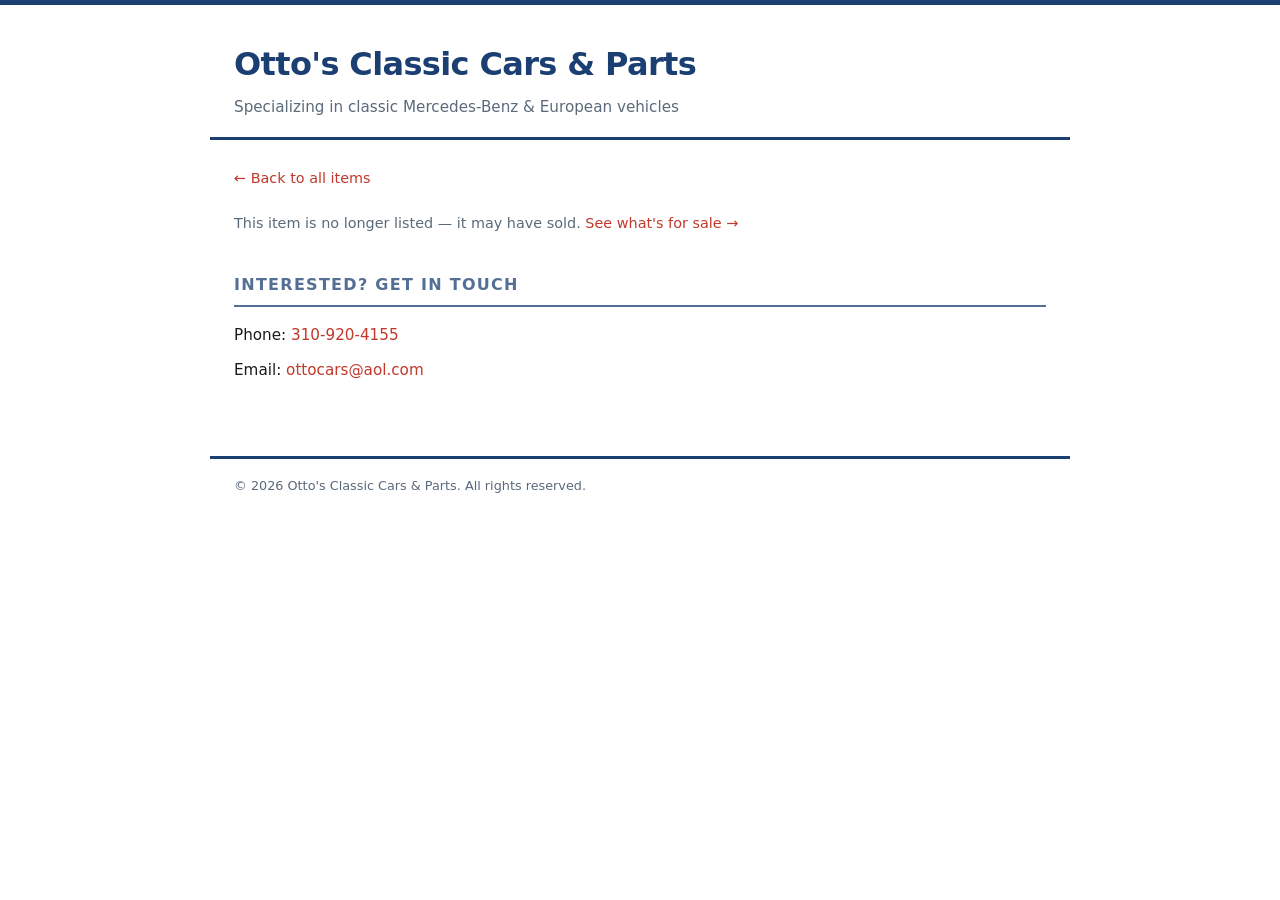
<file: item.html>
<!DOCTYPE html>
<html lang="en">
<head>
  <meta charset="UTF-8" />
  <meta name="viewport" content="width=device-width, initial-scale=1.0" />
  <meta name="description" content="Item for sale from Otto's Classic Cars & Parts — classic Mercedes, BMW, and European parts." />
  <title>Otto's Classic Cars & Parts</title>
  <link rel="stylesheet" href="assets/css/style.css" />
</head>
<body class="detail-page">

  <header>
    <div class="header-text">
      <h1>Otto's Classic Cars & Parts</h1>
      <p class="tagline">Specializing in classic Mercedes-Benz &amp; European vehicles</p>
    </div>
  </header>

  <main>
    <a href="index.html" class="back-link">&larr; Back to all items</a>

    <!-- Filled by main.js from data/inventory.json using the ?id= in the URL -->
    <div id="item-detail">
      <p class="loading">Loading…</p>
    </div>

    <section id="contact">
      <h2>Interested? Get in touch</h2>
      <address>
        <p>
          Phone: <a href="tel:310-920-4155">310-920-4155</a>
        </p>
        <p>
          Email:
          <!-- Obfuscated to reduce spam harvesting -->
          <a href="#" class="email-link" data-user="ottocars" data-domain="aol.com">
            [enable JavaScript to view email]
          </a>
        </p>
      </address>
    </section>
  </main>

  <footer>
    <p>&copy; <span id="year"></span> Otto's Classic Cars & Parts. All rights reserved.</p>
  </footer>

  <script src="assets/js/main.js"></script>
</body>
</html>
</file>
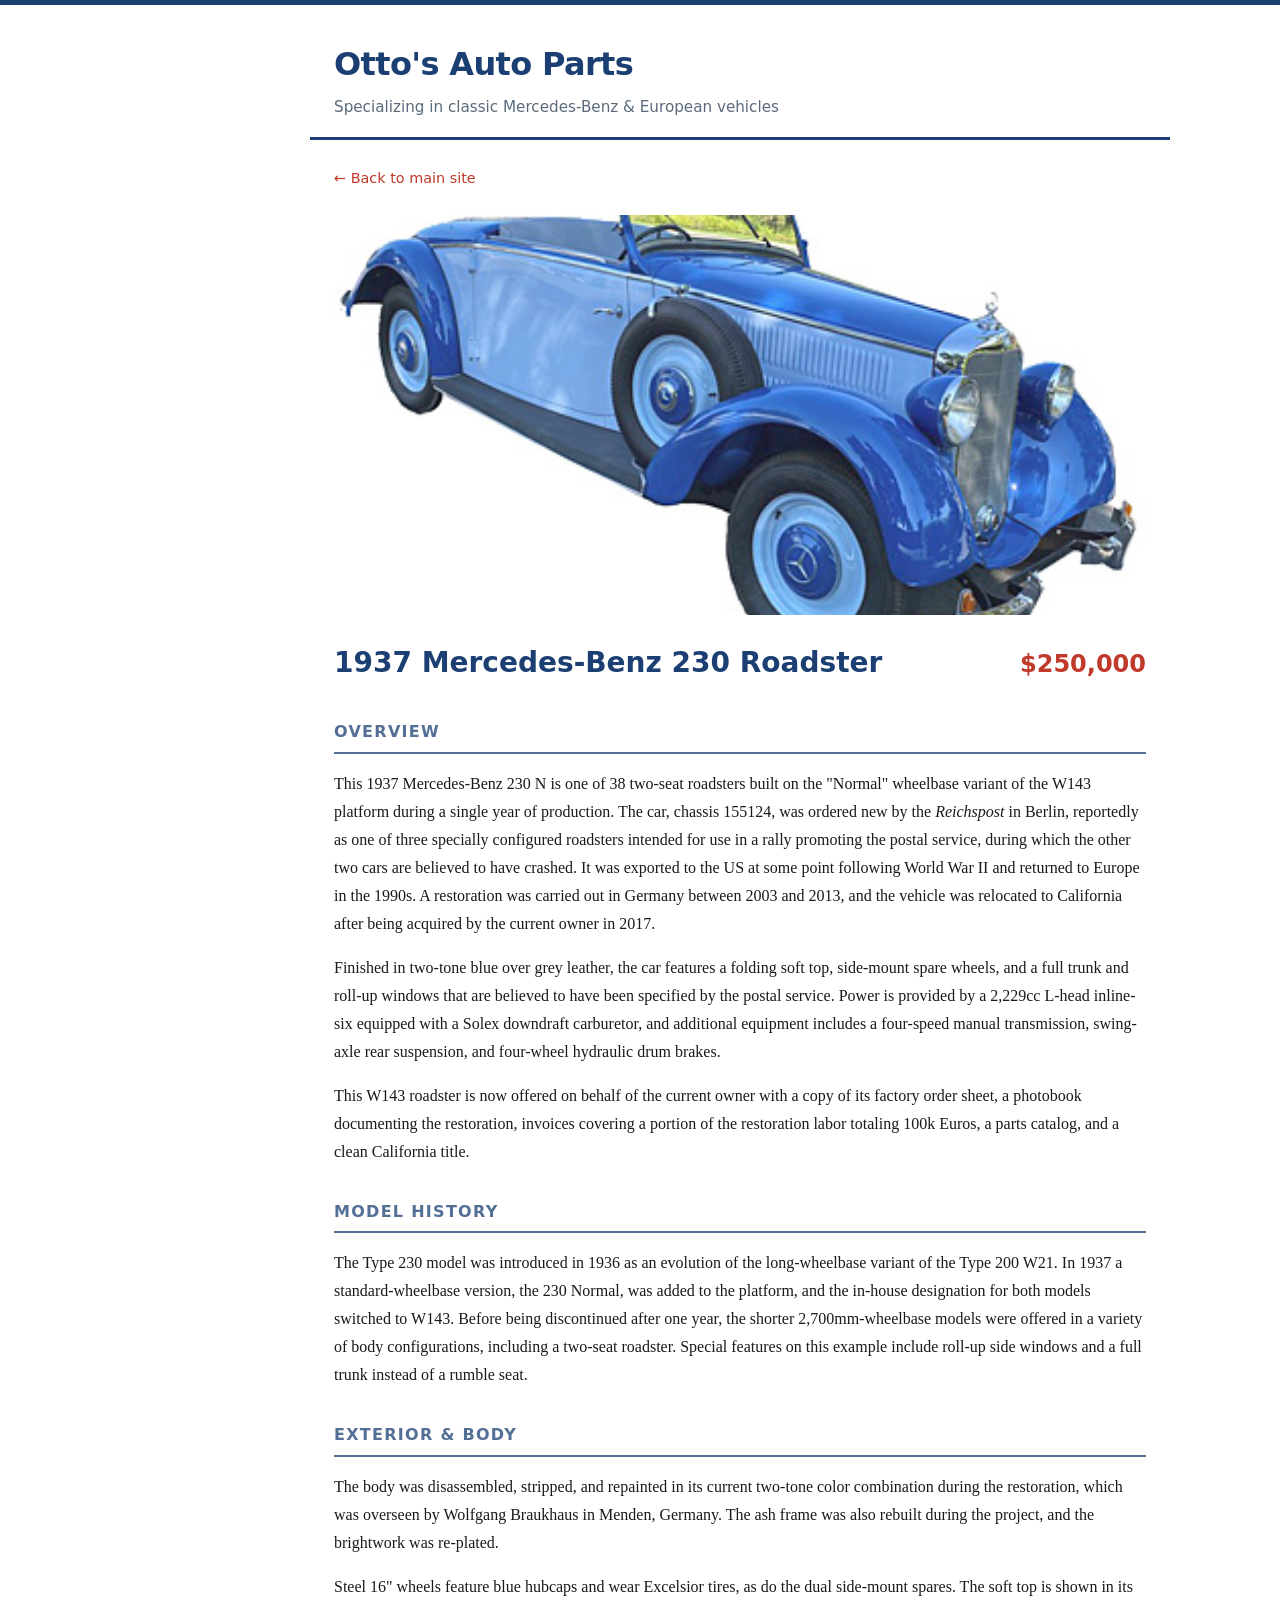
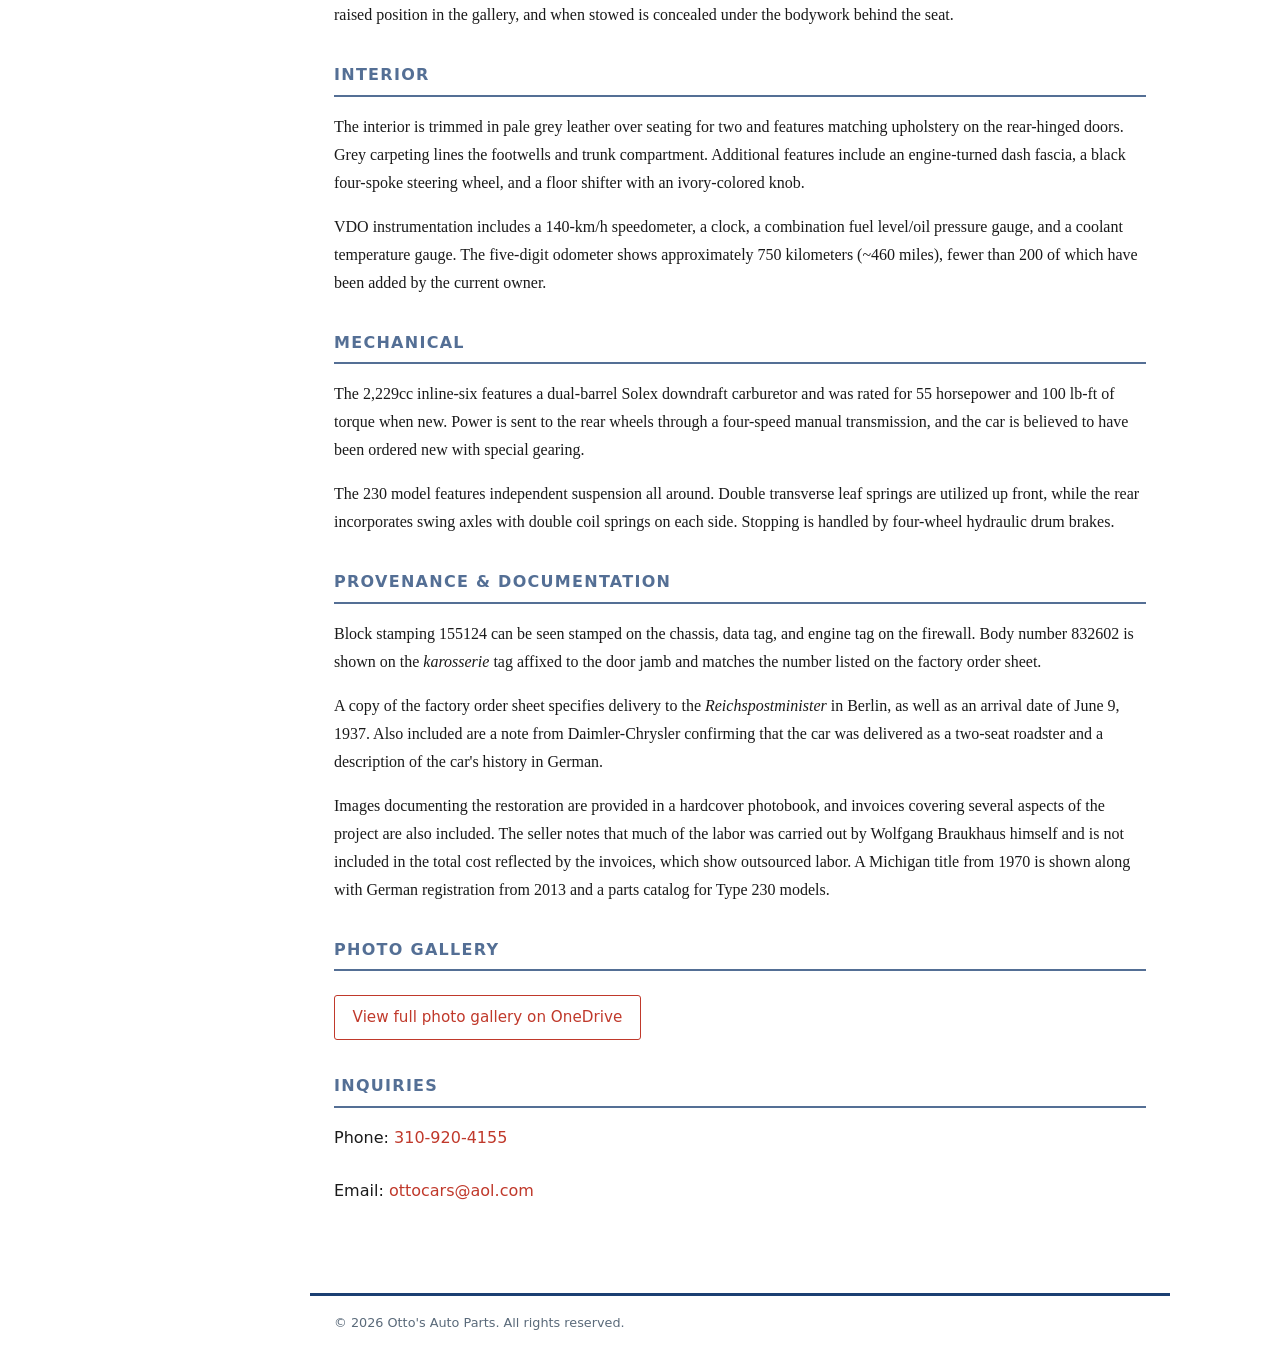
<file: roadster.html>
<!DOCTYPE html>
<html lang="en">
<head>
  <meta charset="UTF-8" />
  <meta name="viewport" content="width=device-width, initial-scale=1.0" />
  <meta name="description" content="1937 Mercedes-Benz 230 Roadster (W143) — History, details, and sale information." />
  <title>1937 Mercedes-Benz 230 Roadster — Otto's Auto Parts</title>
  <link rel="stylesheet" href="assets/css/style.css" />
  <style>
    .roadster-hero {
      margin-bottom: 1.5rem;
      overflow: hidden;
      border-radius: 4px;
    }
    .roadster-hero img {
      width: 100%;
      max-height: 400px;
      object-fit: cover;
      display: block;
    }
    .roadster-header {
      display: flex;
      align-items: baseline;
      justify-content: space-between;
      flex-wrap: wrap;
      gap: 0.5rem;
      margin-bottom: 1.5rem;
    }
    .roadster-header h1 {
      font-family: var(--font-ui);
      font-size: 1.75rem;
      font-weight: 700;
      color: var(--color-blue);
    }
    .roadster-price {
      font-family: var(--font-ui);
      font-size: 1.5rem;
      font-weight: 700;
      color: var(--color-accent);
    }
    .roadster-content {
      max-width: var(--max-width);
      margin: 0 auto;
      padding: var(--spacing);
    }
    .roadster-content p {
      margin-bottom: 1em;
      font-size: 1rem;
      line-height: 1.75;
    }
    .roadster-content h2 {
      margin-top: 2rem;
    }
    .back-link {
      display: inline-block;
      font-family: var(--font-ui);
      font-size: 0.9rem;
      margin-bottom: 1.5rem;
    }
    .photo-link {
      display: inline-block;
      font-family: var(--font-ui);
      font-size: 0.95rem;
      border: 1px solid var(--color-accent);
      padding: 0.5rem 1.1rem;
      border-radius: 3px;
      transition: background 0.15s, color 0.15s;
      margin-top: 0.5rem;
    }
    .photo-link:hover {
      background: var(--color-accent);
      color: #fff;
      text-decoration: none;
    }
    @media (max-width: 560px) {
      .roadster-header h1 { font-size: 1.3rem; }
      .roadster-price { font-size: 1.2rem; }
    }
  </style>
</head>
<body>

  <header>
    <div class="header-text">
      <h1>Otto's Auto Parts</h1>
      <p class="tagline">Specializing in classic Mercedes-Benz &amp; European vehicles</p>
    </div>
  </header>

  <div class="roadster-content">

    <a href="index.html" class="back-link">&larr; Back to main site</a>

    <div class="roadster-hero">
      <img src="assets/images/230-roadster-1937.jpg" alt="1937 Mercedes-Benz 230 Roadster — two-tone blue, side-mount spare wheels" />
    </div>

    <div class="roadster-header">
      <h1>1937 Mercedes-Benz 230 Roadster</h1>
      <span class="roadster-price">$250,000</span>
    </div>

    <section id="overview">
      <h2>Overview</h2>
      <p>
        This 1937 Mercedes-Benz 230 N is one of 38 two-seat roadsters built on the
        "Normal" wheelbase variant of the W143 platform during a single year of production.
        The car, chassis 155124, was ordered new by the <em>Reichspost</em> in Berlin,
        reportedly as one of three specially configured roadsters intended for use in a rally
        promoting the postal service, during which the other two cars are believed to have crashed.
        It was exported to the US at some point following World War II and returned to Europe in
        the 1990s. A restoration was carried out in Germany between 2003 and 2013, and the vehicle
        was relocated to California after being acquired by the current owner in 2017.
      </p>
      <p>
        Finished in two-tone blue over grey leather, the car features a folding soft top,
        side-mount spare wheels, and a full trunk and roll-up windows that are believed to have
        been specified by the postal service. Power is provided by a 2,229cc L-head inline-six
        equipped with a Solex downdraft carburetor, and additional equipment includes a four-speed
        manual transmission, swing-axle rear suspension, and four-wheel hydraulic drum brakes.
      </p>
      <p>
        This W143 roadster is now offered on behalf of the current owner with a copy of its
        factory order sheet, a photobook documenting the restoration, invoices covering a portion
        of the restoration labor totaling 100k Euros, a parts catalog, and a clean California title.
      </p>
    </section>

    <section id="history">
      <h2>Model History</h2>
      <p>
        The Type 230 model was introduced in 1936 as an evolution of the long-wheelbase variant
        of the Type 200 W21. In 1937 a standard-wheelbase version, the 230 Normal, was added to
        the platform, and the in-house designation for both models switched to W143. Before being
        discontinued after one year, the shorter 2,700mm-wheelbase models were offered in a
        variety of body configurations, including a two-seat roadster. Special features on this
        example include roll-up side windows and a full trunk instead of a rumble seat.
      </p>
    </section>

    <section id="exterior">
      <h2>Exterior &amp; Body</h2>
      <p>
        The body was disassembled, stripped, and repainted in its current two-tone color
        combination during the restoration, which was overseen by Wolfgang Braukhaus in Menden,
        Germany. The ash frame was also rebuilt during the project, and the brightwork was
        re-plated.
      </p>
      <p>
        Steel 16" wheels feature blue hubcaps and wear Excelsior tires, as do the dual side-mount
        spares. The soft top is shown in its raised position in the gallery, and when stowed is
        concealed under the bodywork behind the seat.
      </p>
    </section>

    <section id="interior">
      <h2>Interior</h2>
      <p>
        The interior is trimmed in pale grey leather over seating for two and features matching
        upholstery on the rear-hinged doors. Grey carpeting lines the footwells and trunk
        compartment. Additional features include an engine-turned dash fascia, a black four-spoke
        steering wheel, and a floor shifter with an ivory-colored knob.
      </p>
      <p>
        VDO instrumentation includes a 140-km/h speedometer, a clock, a combination fuel
        level/oil pressure gauge, and a coolant temperature gauge. The five-digit odometer shows
        approximately 750 kilometers (~460 miles), fewer than 200 of which have been added by the
        current owner.
      </p>
    </section>

    <section id="mechanical">
      <h2>Mechanical</h2>
      <p>
        The 2,229cc inline-six features a dual-barrel Solex downdraft carburetor and was rated
        for 55 horsepower and 100 lb-ft of torque when new. Power is sent to the rear wheels
        through a four-speed manual transmission, and the car is believed to have been ordered
        new with special gearing.
      </p>
      <p>
        The 230 model features independent suspension all around. Double transverse leaf springs
        are utilized up front, while the rear incorporates swing axles with double coil springs
        on each side. Stopping is handled by four-wheel hydraulic drum brakes.
      </p>
    </section>

    <section id="provenance">
      <h2>Provenance &amp; Documentation</h2>
      <p>
        Block stamping 155124 can be seen stamped on the chassis, data tag, and engine tag on
        the firewall. Body number 832602 is shown on the <em>karosserie</em> tag affixed to the
        door jamb and matches the number listed on the factory order sheet.
      </p>
      <p>
        A copy of the factory order sheet specifies delivery to the <em>Reichspostminister</em>
        in Berlin, as well as an arrival date of June 9, 1937. Also included are a note from
        Daimler-Chrysler confirming that the car was delivered as a two-seat roadster and a
        description of the car's history in German.
      </p>
      <p>
        Images documenting the restoration are provided in a hardcover photobook, and invoices
        covering several aspects of the project are also included. The seller notes that much
        of the labor was carried out by Wolfgang Braukhaus himself and is not included in the
        total cost reflected by the invoices, which show outsourced labor. A Michigan title from
        1970 is shown along with German registration from 2013 and a parts catalog for Type 230
        models.
      </p>
    </section>

    <section id="photos">
      <h2>Photo Gallery</h2>
      <p>
        <a href="https://1drv.ms/f/s!Aj6kNLw5RX8EhqkKH2HJ3ThlJFIe5g?e=aHUIUA"
           target="_blank" rel="noopener" class="photo-link">
          View full photo gallery on OneDrive
        </a>
      </p>
    </section>

    <section id="contact">
      <h2>Inquiries</h2>
      <address>
        <p>
          Phone: <a href="tel:310-920-4155">310-920-4155</a>
        </p>
        <p>
          Email:
          <a href="#" class="email-link" data-user="ottocars" data-domain="aol.com">
            [enable JavaScript to view email]
          </a>
        </p>
      </address>
    </section>

  </div>

  <footer>
    <p>&copy; <span id="year"></span> Otto's Auto Parts. All rights reserved.</p>
  </footer>

  <script>
    document.getElementById('year').textContent = new Date().getFullYear();
    (function() {
      var link = document.querySelector('.email-link');
      if (!link) return;
      var u = link.dataset.user, d = link.dataset.domain;
      if (!u || !d) return;
      var addr = u + '@' + d;
      link.href = 'mailto:' + addr;
      link.textContent = addr;
    })();
  </script>
</body>
</html>
</file>
<file: assets/css/style.css>
/* ── Variables ──────────────────────────────────────────────── */
:root {
  --color-bg:       #ffffff;
  --color-surface:  #f4f7fb;   /* faint blue tint on cards/surfaces */
  --color-border:   #d8e2ef;
  --color-text:     #1a1a1a;
  --color-muted:    #5a6a7a;
  --color-accent:   #c0392b;   /* red — links, prices, CTAs */
  --color-blue:     #1b3f72;   /* navy blue — structure, headings */
  --color-blue-mid: #2563a8;   /* mid blue — hover states, buttons */
  --font-main:      'Georgia', serif;
  --font-ui:        system-ui, -apple-system, sans-serif;
  --max-width:      860px;
  --spacing:        1.5rem;
}

/* ── Reset ──────────────────────────────────────────────────── */
*, *::before, *::after { box-sizing: border-box; margin: 0; padding: 0; }

/* ── Base ───────────────────────────────────────────────────── */
html { font-size: 16px; scroll-behavior: smooth; }

body {
  font-family: var(--font-main);
  background: var(--color-bg);
  color: var(--color-text);
  line-height: 1.7;
  /* Thin navy top stripe */
  border-top: 5px solid var(--color-blue);
}

/* ── Layout wrapper ─────────────────────────────────────────── */
header, main, footer {
  width: 100%;
  max-width: var(--max-width);
  margin: 0 auto;
  padding: var(--spacing);
}

/* ── Header ─────────────────────────────────────────────────── */
header {
  padding-top: 2rem;
  padding-bottom: 1rem;
  border-bottom: 3px solid var(--color-blue);
}

.header-banner {
  margin-bottom: 1.25rem;
  overflow: hidden;
  border-radius: 4px;
}

.header-banner img {
  width: 100%;
  max-height: 320px;
  object-fit: cover;
  object-position: center 40%;
  display: block;
}

header h1 {
  font-size: 2rem;
  font-family: var(--font-ui);
  font-weight: 700;
  letter-spacing: -0.02em;
  color: var(--color-blue);
}

.tagline {
  font-family: var(--font-ui);
  color: var(--color-muted);
  font-size: 0.95rem;
  margin-top: 0.25rem;
}

/* ── Sections ───────────────────────────────────────────────── */
main section {
  margin-top: 2.25rem;
}

h2 {
  font-family: var(--font-ui);
  font-size: 1rem;
  font-weight: 600;
  text-transform: uppercase;
  letter-spacing: 0.08em;
  color: var(--color-blue);
  border-bottom: 2px solid var(--color-blue);
  padding-bottom: 0.4rem;
  margin-bottom: 1rem;
  opacity: 0.75;
}

/* ── Links ──────────────────────────────────────────────────── */
a {
  color: var(--color-accent);
  text-decoration: none;
}

a:hover { text-decoration: underline; }

.link-list {
  list-style: none;
  display: flex;
  flex-wrap: wrap;
  gap: 0.75rem;
}

.link-list a {
  font-family: var(--font-ui);
  font-size: 0.95rem;
  border: 1px solid var(--color-accent);
  padding: 0.4rem 0.9rem;
  border-radius: 3px;
  transition: background 0.15s, color 0.15s;
}

.link-list a:hover {
  background: var(--color-accent);
  color: #fff;
  text-decoration: none;
}

/* ── eBay Listings ──────────────────────────────────────────── */
.loading {
  color: var(--color-muted);
  font-family: var(--font-ui);
  font-size: 0.9rem;
}

.listings-scroll {
  display: flex;
  gap: 1rem;
  overflow-x: auto;
  padding-bottom: 0.75rem;
  margin-top: 0.5rem;
  scroll-snap-type: x mandatory;
  -webkit-overflow-scrolling: touch;
}

.listings-scroll::-webkit-scrollbar {
  height: 6px;
}

.listings-scroll::-webkit-scrollbar-track {
  background: var(--color-surface);
  border-radius: 3px;
}

.listings-scroll::-webkit-scrollbar-thumb {
  background: var(--color-border);
  border-radius: 3px;
}

.listings-scroll::-webkit-scrollbar-thumb:hover {
  background: var(--color-muted);
}

.listings-grid {
  display: grid;
  grid-template-columns: repeat(auto-fill, minmax(200px, 1fr));
  gap: 1rem;
  margin-top: 0.5rem;
}

.listing-card {
  border: 1px solid var(--color-border);
  background: var(--color-surface);
  display: flex;
  flex-direction: column;
  transition: box-shadow 0.15s;
  min-width: 200px;
  max-width: 220px;
  flex-shrink: 0;
  scroll-snap-align: start;
}

.listing-card:hover { box-shadow: 0 2px 8px rgba(0,0,0,0.1); }

.listing-card img,
.listing-placeholder {
  width: 100%;
  aspect-ratio: 4 / 3;
  object-fit: cover;
  display: flex;
  align-items: center;
  justify-content: center;
  background: var(--color-border);
}

.listing-placeholder {
  color: rgba(255,255,255,0.3);
  font-size: 2.5rem;
}

.listing-info {
  padding: 0.75rem;
  flex: 1;
  display: flex;
  flex-direction: column;
  gap: 0.3rem;
}

.listing-title {
  font-family: var(--font-ui);
  font-size: 0.85rem;
  line-height: 1.4;
  color: var(--color-text);
  display: -webkit-box;
  -webkit-line-clamp: 3;
  -webkit-box-orient: vertical;
  overflow: hidden;
}

.listing-price {
  font-family: var(--font-ui);
  font-size: 0.95rem;
  font-weight: 600;
  color: var(--color-accent);
  margin-top: auto;
}

.listing-card a.listing-link {
  display: block;
  text-align: center;
  font-family: var(--font-ui);
  font-size: 0.8rem;
  padding: 0.4rem;
  background: var(--color-blue);
  color: #fff;
  text-decoration: none;
  transition: background 0.15s;
}

.listing-card a.listing-link:hover { background: var(--color-blue-mid); }

.listings-error {
  font-family: var(--font-ui);
  font-size: 0.9rem;
  color: var(--color-muted);
}

/* ── Feedback ───────────────────────────────────────────────── */
.feedback-meta {
  font-family: var(--font-ui);
  font-size: 0.9rem;
  color: var(--color-muted);
  margin-bottom: 1.1rem;
}

.feedback-grid {
  display: grid;
  grid-template-columns: repeat(auto-fill, minmax(240px, 1fr));
  gap: 1rem;
}

blockquote {
  background: var(--color-surface);
  border-left: 3px solid var(--color-blue);
  padding: 0.9rem 1rem;
  display: flex;
  flex-direction: column;
  gap: 0.5rem;
}

blockquote p {
  font-size: 0.9rem;
  line-height: 1.5;
  color: var(--color-text);
}

blockquote cite {
  font-family: var(--font-ui);
  font-size: 0.75rem;
  font-style: normal;
  color: var(--color-muted);
}

/* ── Contact ────────────────────────────────────────────────── */
address {
  font-style: normal;
  font-family: var(--font-ui);
  font-size: 0.95rem;
  display: flex;
  flex-direction: column;
  gap: 0.6rem;
}

/* ── Footer ─────────────────────────────────────────────────── */
footer {
  margin-top: 3rem;
  padding-top: 1rem;
  padding-bottom: 2rem;
  border-top: 3px solid var(--color-blue);
  font-family: var(--font-ui);
  font-size: 0.8rem;
  color: var(--color-muted);
}

/* ── Cars Side Panel (fixed left column) ────────────────────── */
.cars-panel {
  position: fixed;
  left: 0;
  top: 5px; /* below the navy top stripe */
  width: 200px;
  height: 100vh;
  overflow-y: auto;
  padding: 1rem 0.75rem;
  background: var(--color-bg);
  border-right: 2px solid var(--color-border);
  z-index: 10;
}

/* Offset everything else to make room for the fixed panel */
body {
  padding-left: 200px;
}

.car-card {
  border: 1px solid var(--color-border);
  background: var(--color-surface);
  display: flex;
  flex-direction: column;
  transition: box-shadow 0.15s;
  margin-bottom: 0.75rem;
}

.car-card:hover { box-shadow: 0 2px 8px rgba(0,0,0,0.1); }

.car-card img {
  width: 100%;
  aspect-ratio: 4 / 3;
  object-fit: cover;
  display: block;
  background: var(--color-border);
}

/* Reuse .listing-info, .listing-title, .listing-price, .listing-link
   from the eBay cards — they're already styled globally */
.car-card .listing-info { padding: 0.5rem; }
.car-card .listing-title { font-size: 0.75rem; -webkit-line-clamp: 2; }
.car-card .listing-price { font-size: 0.8rem; }
.car-card .listing-link { font-size: 0.75rem; }

/* ── Item Detail Page (item.html) ───────────────────────────── */
/* No cars panel on this page, so drop the gutter reserved for it */
body.detail-page { padding-left: 0; }

.back-link {
  display: inline-block;
  font-family: var(--font-ui);
  font-size: 0.9rem;
  margin-bottom: 1.25rem;
}

.item-photo {
  display: block;
  background: var(--color-surface);
  border-radius: 4px;
  overflow: hidden;
}

.item-photo img {
  width: 100%;
  max-height: 520px;
  object-fit: contain;   /* show the whole part, portrait or landscape */
  display: block;
}

.item-thumbs {
  display: flex;
  gap: 0.5rem;
  overflow-x: auto;
  margin-top: 0.5rem;
  padding-bottom: 0.25rem;
  -webkit-overflow-scrolling: touch;
}

.item-thumb {
  flex: 0 0 84px;
  padding: 0;
  border: 2px solid transparent;
  border-radius: 3px;
  background: none;
  cursor: pointer;
  overflow: hidden;
}

.item-thumb.active { border-color: var(--color-blue); }

.item-thumb img {
  width: 100%;
  aspect-ratio: 4 / 3;
  object-fit: cover;
  display: block;
}

.item-header {
  display: flex;
  align-items: baseline;
  justify-content: space-between;
  flex-wrap: wrap;
  gap: 0.5rem;
  margin: 1.5rem 0 1rem;
}

.item-header h1 {
  font-family: var(--font-ui);
  font-size: 1.75rem;
  font-weight: 700;
  line-height: 1.3;
  color: var(--color-blue);
}

.item-price {
  font-family: var(--font-ui);
  font-size: 1.5rem;
  font-weight: 700;
  color: var(--color-accent);
}

.item-description {
  white-space: pre-line;   /* keep line breaks typed into the form */
  margin-bottom: 1.25rem;
}

.item-button {
  display: inline-block;
  font-family: var(--font-ui);
  font-size: 0.95rem;
  border: 1px solid var(--color-accent);
  padding: 0.5rem 1.1rem;
  border-radius: 3px;
  transition: background 0.15s, color 0.15s;
}

.item-button:hover {
  background: var(--color-accent);
  color: #fff;
  text-decoration: none;
}

/* ── Mobile ─────────────────────────────────────────────────── */
@media (max-width: 960px) {
  .cars-panel {
    position: static;
    width: 100%;
    height: auto;
    overflow-y: visible;
    border-right: none;
    border-bottom: 2px solid var(--color-border);
    display: flex;
    flex-wrap: nowrap;
    gap: 0.75rem;
    padding: 1rem var(--spacing);
    overflow-x: auto;
    -webkit-overflow-scrolling: touch;
    scroll-snap-type: x mandatory;
  }

  .cars-panel h2 {
    display: none;
  }

  .car-card {
    min-width: 180px;
    max-width: 200px;
    flex-shrink: 0;
    margin-bottom: 0;
    scroll-snap-align: start;
  }

  body {
    padding-left: 0;
  }
}

@media (max-width: 560px) {
  header h1 { font-size: 1.5rem; }

  .header-banner img {
    max-height: 200px;
  }

  .listing-card {
    min-width: 170px;
    max-width: 190px;
  }

  .listings-grid {
    grid-template-columns: repeat(auto-fill, minmax(150px, 1fr));
  }

  .item-header h1 { font-size: 1.3rem; }
  .item-price     { font-size: 1.2rem; }
}
</file>
